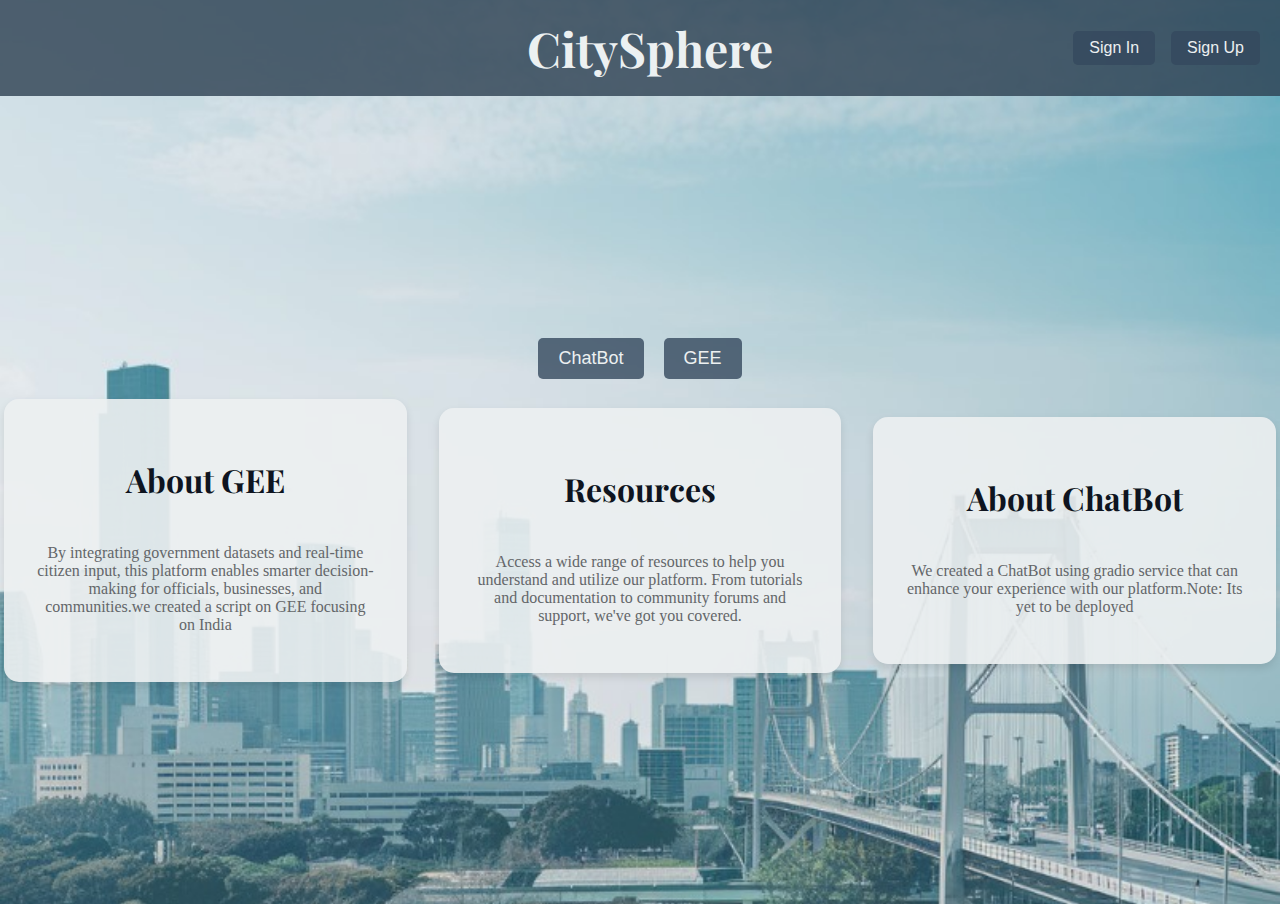
<file: index.html>
<!DOCTYPE html>
<html lang="en">

<head>
    <meta charset="UTF-8">
    <meta name="viewport" content="width=device-width, initial-scale=1.0">
    <title>CitySphere</title>
    <link rel="stylesheet" href="styles.css">
    <link href="https://fonts.googleapis.com/css2?family=Playfair+Display:wght@400;700&display=swap" rel="stylesheet">
    <style>
        .button-container {
            display: flex;
            justify-content: center;
            gap: 20px;
            margin: 20px 0;
        }
        
        .button-container a {
            padding: 10px 20px;
            font-size: 18px;
            background-color: rgba(52, 73, 94, 0.8);
            color: #ecf0f1;
            border: none;
            border-radius: 5px;
            text-decoration: none;
            cursor: pointer;
            display: inline-block;
            text-align: center;
        }
        
        .button-container a:hover {
            background-color: #34495e;
        }
        
        .header-right {
            margin-left: 20px;
            /* Adjust this value to move it further right */
        }
    </style>
</head>

<body>
    <header>
        <h1 class="header-right">CitySphere</h1>
        <nav>
            <a href="signin.html" class="button">Sign In</a>
            <a href="signup.html" class="button">Sign Up</a>
        </nav>
    </header>
    <main>
        <div class="button-container">
            <a href="javascript:void(0);" onclick="window.location.href='https://code.earthengine.google.com/f05dc56595ce5813260475567b76190f'">ChatBot</a>
            <a href="https://code.earthengine.google.com/f05dc56595ce5813260475567b76190f">GEE</a>
        </div>
        <div class="container">
            <section id="about Gee" class="card">
                <h2>About GEE</h2>
                <p>By integrating government datasets and real-time citizen input, this platform enables smarter decision-making for officials, businesses, and communities.we created a script on GEE focusing on India</p>
            </section>
            <section id="resources" class="card">
                <h2>Resources</h2>
                <p>Access a wide range of resources to help you understand and utilize our platform. From tutorials and documentation to community forums and support, we've got you covered.</p>
            </section>
            <section id="links" class="card">
                <h2>About ChatBot</h2>
                <p>We created a ChatBot using gradio service that can enhance your experience with our platform.Note: Its yet to be deployed</p>
            </section>
        </div>
    </main>
    <script src="script.js"></script>
</body>

</html>
</file>
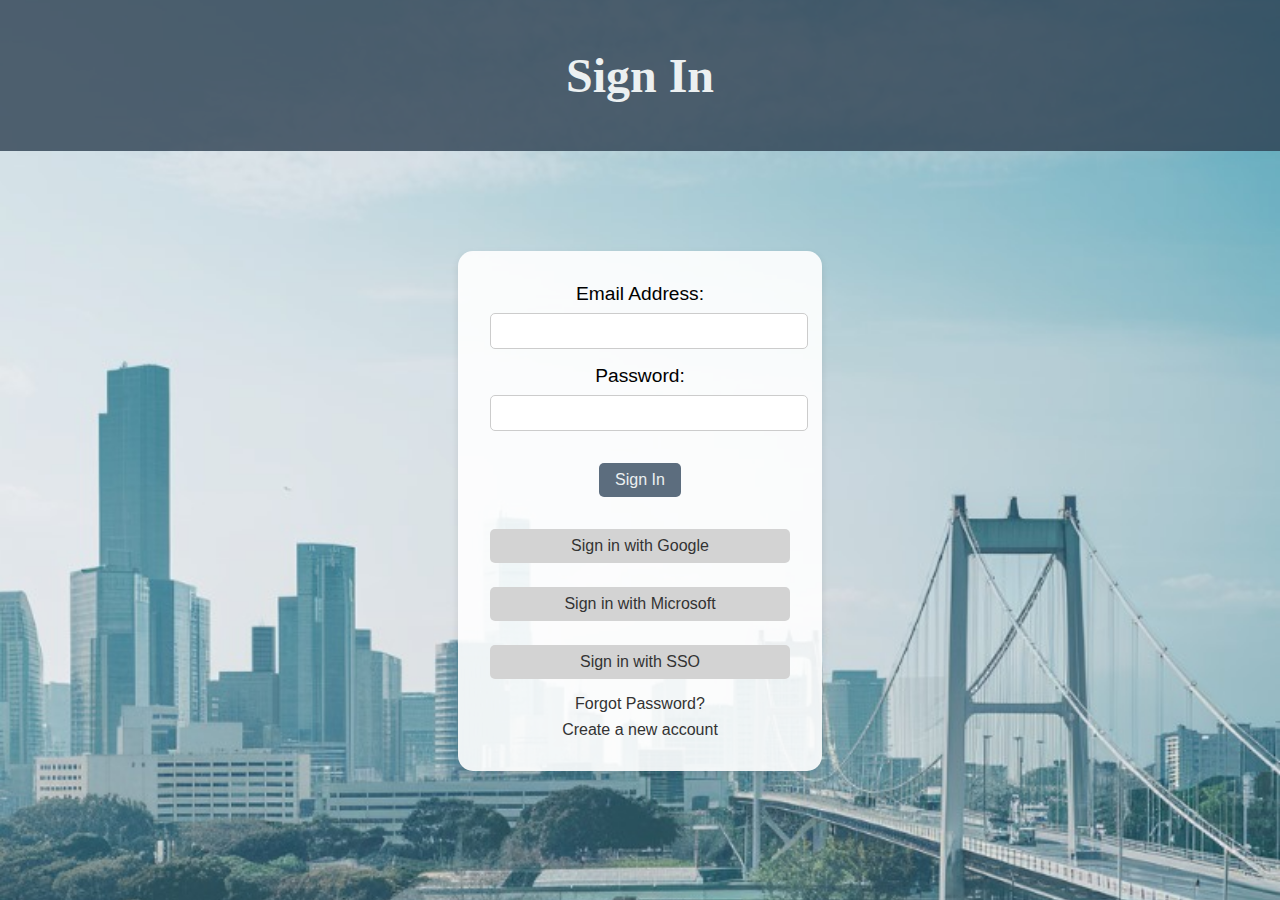
<file: signin.html>
<!DOCTYPE html>
<html lang="en">

<head>
    <meta charset="UTF-8">
    <meta name="viewport" content="width=device-width, initial-scale=1.0">
    <title>Sign In</title>
    <link rel="stylesheet" href="styles2.css">
</head>

<body>
    <header>
        <h1>Sign In</h1>
    </header>
    <main>
        <div class="form-container">
            <form action="signin_process.php" method="post">
                <label for="email">Email Address:</label>
                <input type="email" id="email" name="email" required>
                <label for="password">Password:</label>
                <input type="password" id="password" name="password" required>
                <button type="submit" class="button">Sign In</button>
                <div class="alternative-signin">
                    <button type="button" class="button google">Sign in with Google</button>
                    <button type="button" class="button microsoft">Sign in with Microsoft</button>
                    <button type="button" class="button sso">Sign in with SSO</button>
                </div>
            </form>
            <div class="links">
                <a href="#">Forgot Password?</a>
                <a href="signup.html">Create a new account</a>
            </div>
        </div>
    </main>
</body>

</html>
</file>
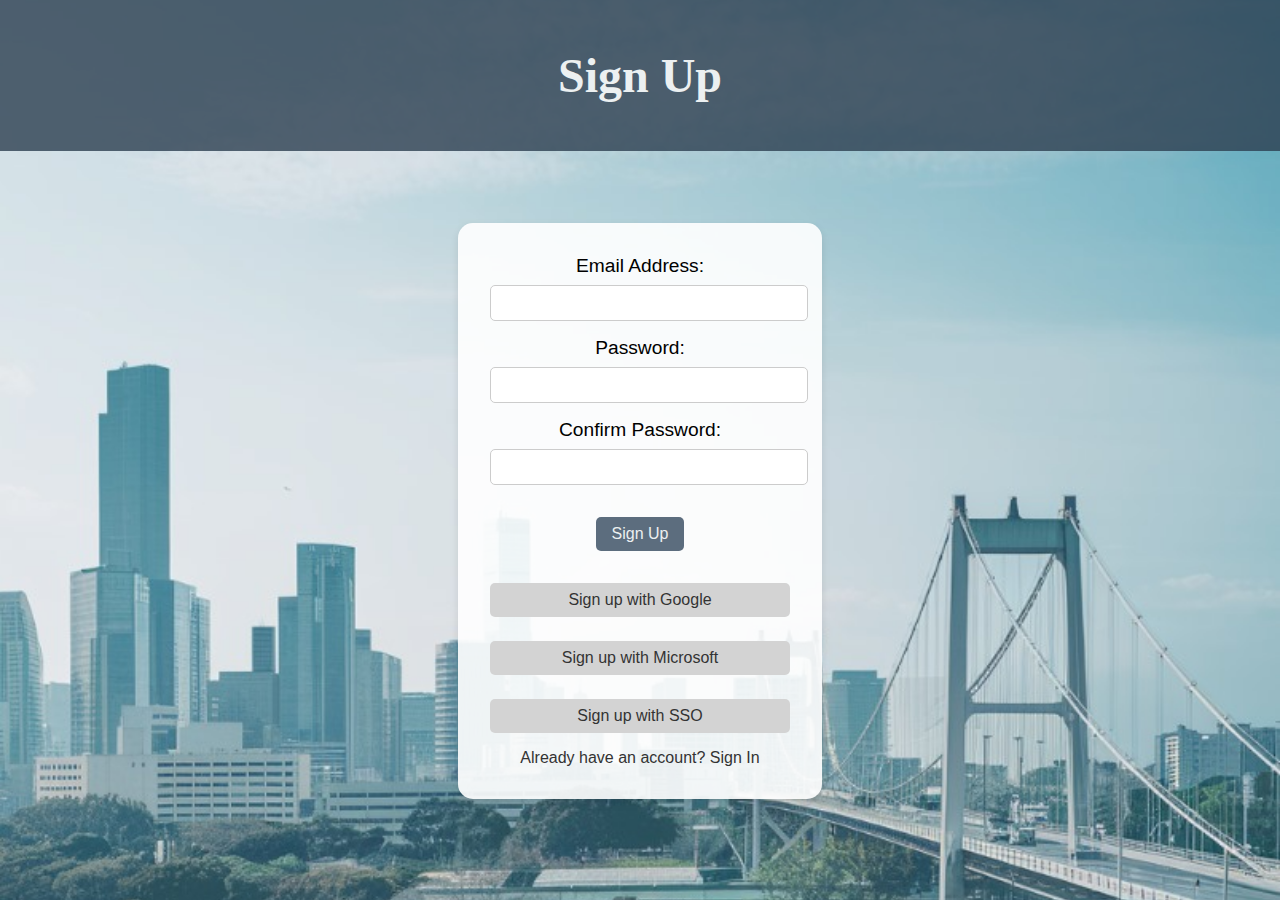
<file: signup.html>
<!DOCTYPE html>
<html lang="en">

<head>
    <meta charset="UTF-8">
    <meta name="viewport" content="width=device-width, initial-scale=1.0">
    <title>Sign Up</title>
    <link rel="stylesheet" href="styles2.css">
</head>

<body>
    <header>
        <h1>Sign Up</h1>
    </header>
    <main>
        <div class="form-container">
            <form action="signup_process.php" method="post">
                <label for="email">Email Address:</label>
                <input type="email" id="email" name="email" required>
                <label for="password">Password:</label>
                <input type="password" id="password" name="password" required>
                <label for="confirm_password">Confirm Password:</label>
                <input type="password" id="confirm_password" name="confirm_password" required>
                <button type="submit" class="button">Sign Up</button>
                <div class="alternative-signin">
                    <button type="button" class="button google">Sign up with Google</button>
                    <button type="button" class="button microsoft">Sign up with Microsoft</button>
                    <button type="button" class="button sso">Sign up with SSO</button>
                </div>
            </form>
            <div class="links">
                <a href="signin.html">Already have an account? Sign In</a>
            </div>
        </div>
    </main>
</body>

</html>
</file>
<file: styles.css>
header {
    background-color: rgba(44, 62, 80, 0.8);
    /* Dark blue-grey with transparency */
    color: #ecf0f1;
    /* Light grey */
    padding: 1rem;
    display: flex;
    justify-content: center;
    /* Center all elements horizontally */
    align-items: center;
    position: relative;
}

body {
    font-family: Arial, sans-serif;
    margin: 0;
    padding: 0;
    background: url('city3.jpg') no-repeat center center fixed;
    background-size: cover;
    background-color: #2c3e50;
    /* Dark blue-grey */
    overflow-y: scroll;
    /* Ensure vertical scrolling */
}

header h1 {
    color: #ecf0f1;
    /* Light grey for the heading */
    font-size: 3rem;
    /* Larger font size */
    font-family: 'Playfair Display', serif;
    /* New font style */
    text-align: center;
    margin: 0;
    /* Remove extra margin */
    flex-grow: 1;
    /* Ensure h1 takes up available space */
}

nav {
    position: absolute;
    /* Make navigation links float */
    right: 20px;
    /* Align navigation links to the right */
    top: 50%;
    transform: translateY(-50%);
    /* Vertically center nav */
    display: flex;
    gap: 1rem;
}

.button {
    background-color: rgba(52, 73, 94, 0.8);
    /* Darker blue-grey with transparency */
    color: #ecf0f1;
    /* Light grey */
    padding: 0.5rem 1rem;
    text-decoration: none;
    border-radius: 5px;
    font-family: Arial, sans-serif;
    font-size: 1rem;
}

.button:hover {
    background-color: #34495e;
    /* Slightly darker blue-grey on hover */
}

main {
    display: flex;
    flex-direction: column;
    /* Column layout */
    justify-content: center;
    align-items: center;
    min-height: calc(100vh - 100px);
    /* Adjust height to account for header */
    padding: 0.25rem;
}

.container {
    display: flex;
    flex-direction: row;
    /* Row layout */
    gap: 2rem;
    justify-content: center;
    /* Center horizontally */
    align-items: center;
    /* Center vertically */
}

.card {
    flex: 1;
    padding: 2rem;
    /* Adjust padding to match the "About" section */
    background-color: rgba(236, 240, 241, 0.9);
    /* Light grey with slight transparency */
    border-radius: 15px;
    /* Rounded corners */
    box-shadow: 0 4px 8px rgba(0, 0, 0, 0.1);
    /* Subtle shadow */
    display: flex;
    flex-direction: column;
    justify-content: center;
    align-items: center;
    text-align: center;
    max-width: 30%;
    /* Ensure cards don't take up too much space */
}

h2 {
    font-family: 'Playfair Display', serif;
    font-size: 2rem;
    color: #0e1420;
    /* Light grey */
}

p {
    font-family: 'Times New Roman', Times, serif;
    color: #636669;
    /* Medium grey */
}

.button-container {
    display: flex;
    justify-content: top;
    gap: 20px;
    margin: 40px 0;
}

.button-container button {
    padding: 10px 20px;
    font-size: 18px;
    background-color: rgba(52, 73, 94, 0.8);
    color: #ecf0f1;
    border: none;
    border-radius: 5px;
    cursor: pointer;
}

.button-container button:hover {
    background-color: #34495e;
}
</file>
<file: styles2.css>
body {
    font-family: Arial, sans-serif;
    margin: 0;
    padding: 0;
    background: url('city3.jpg') no-repeat center center fixed;
    background-size: cover;
    background-color: #2c3e50;
    /* Dark blue-grey */
    overflow-y: scroll;
    /* Ensure vertical scrolling */
}

header {
    background-color: rgba(44, 62, 80, 0.8);
    /* Dark blue-grey with transparency */
    color: #ecf0f1;
    /* Light grey */
    padding: 1rem;
    text-align: center;
}

header h1 {
    color: #ecf0f1;
    /* Light grey for the heading */
    font-size: 3rem;
    /* Larger font size */
    font-family: 'Playfair Display', serif;
    text-align: center;
    /* Center the heading */
}

main {
    display: flex;
    justify-content: center;
    align-items: center;
    height: 80vh;
    /* Center vertically */
}

.form-container {
    background-color: rgba(255, 255, 255, 0.9);
    /* White background with slight transparency */
    padding: 2rem;
    border-radius: 15px;
    /* Rounded corners */
    box-shadow: 0 4px 8px rgba(0, 0, 0, 0.1);
    /* Subtle shadow */
    text-align: center;
    /* Center text */
    width: 300px;
    /* Fixed width for the form container */
}

label {
    display: block;
    margin-bottom: 0.5rem;
    font-size: 1.2rem;
    /* Larger text */
}

input {
    width: 100%;
    padding: 0.5rem;
    margin-bottom: 1rem;
    border: 1px solid #ccc;
    border-radius: 5px;
    font-size: 1rem;
}

.button {
    background-color: rgba(52, 73, 94, 0.8);
    /* Darker blue-grey with transparency */
    color: #ecf0f1;
    /* Light grey */
    padding: 0.5rem 1rem;
    text-decoration: none;
    border-radius: 5px;
    font-family: Arial, sans-serif;
    font-size: 1rem;
    border: none;
    cursor: pointer;
    margin-top: 1rem;
}

.button:hover {
    background-color: #34495e;
    /* Slightly darker blue-grey on hover */
}

.alternative-signin {
    display: flex;
    flex-direction: column;
    gap: 0.5rem;
    margin-top: 1rem;
}

.alternative-signin .button {
    background-color: #d3d3d3;
    /* Light grey for alternative sign-in buttons */
    color: #333;
}

.alternative-signin .button:hover {
    background-color: #b0b0b0;
    /* Darker grey on hover */
}

.links {
    margin-top: 1rem;
}

.links a {
    display: block;
    margin-top: 0.5rem;
    color: #333;
    text-decoration: none;
}

.links a:hover {
    text-decoration: underline;
}

.button:hover {
    background-color: #34495e;
    /* Slightly darker blue-grey on hover */
}

.alternative-signin {
    display: flex;
    flex-direction: column;
    gap: 0.5rem;
    margin-top: 1rem;
}

.alternative-signin .button {
    background-color: #d3d3d3;
    /* Light grey for alternative sign-in buttons */
    color: #333;
}

.alternative-signin .button:hover {
    background-color: #b0b0b0;
    /* Darker grey on hover */
}

.links {
    margin-top: 1rem;
}

.links a {
    display: block;
    margin-top: 0.5rem;
    color: #333;
    text-decoration: none;
}

.links a:hover {
    text-decoration: underline;
}
</file>
